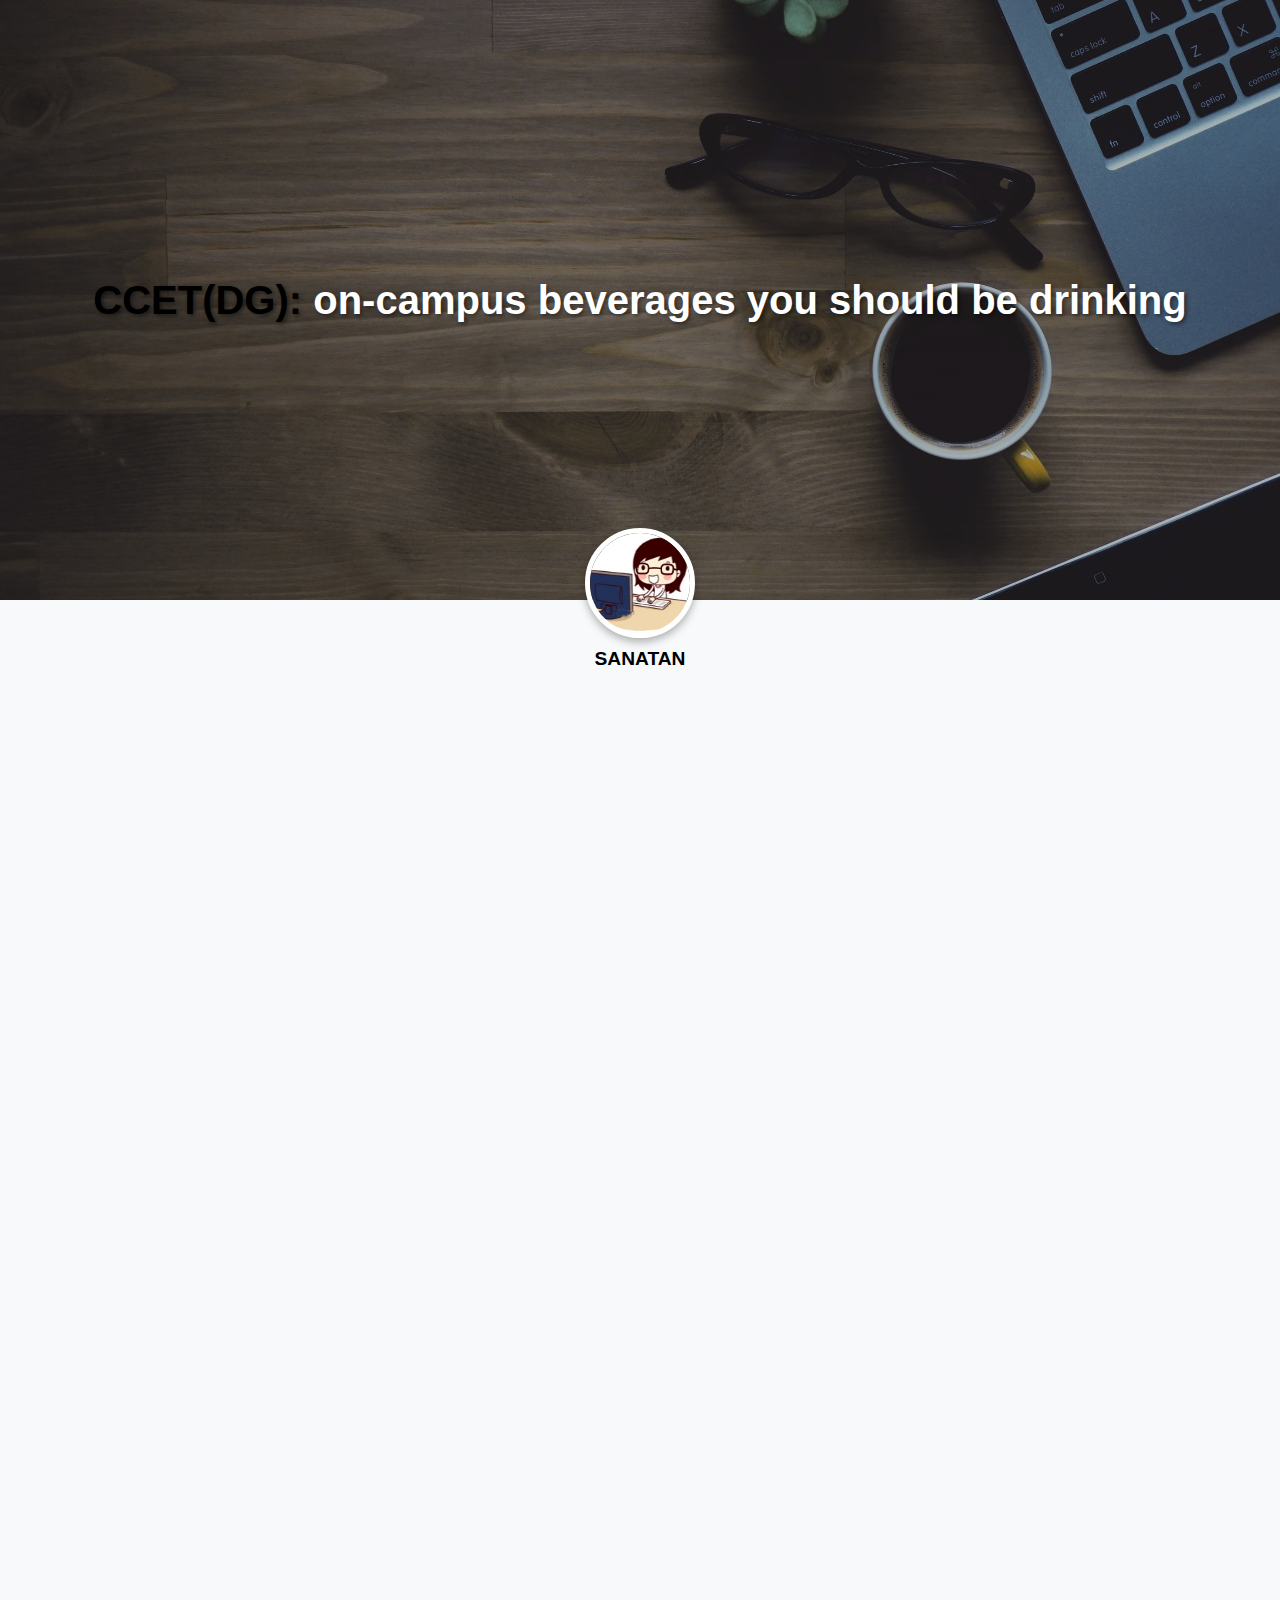
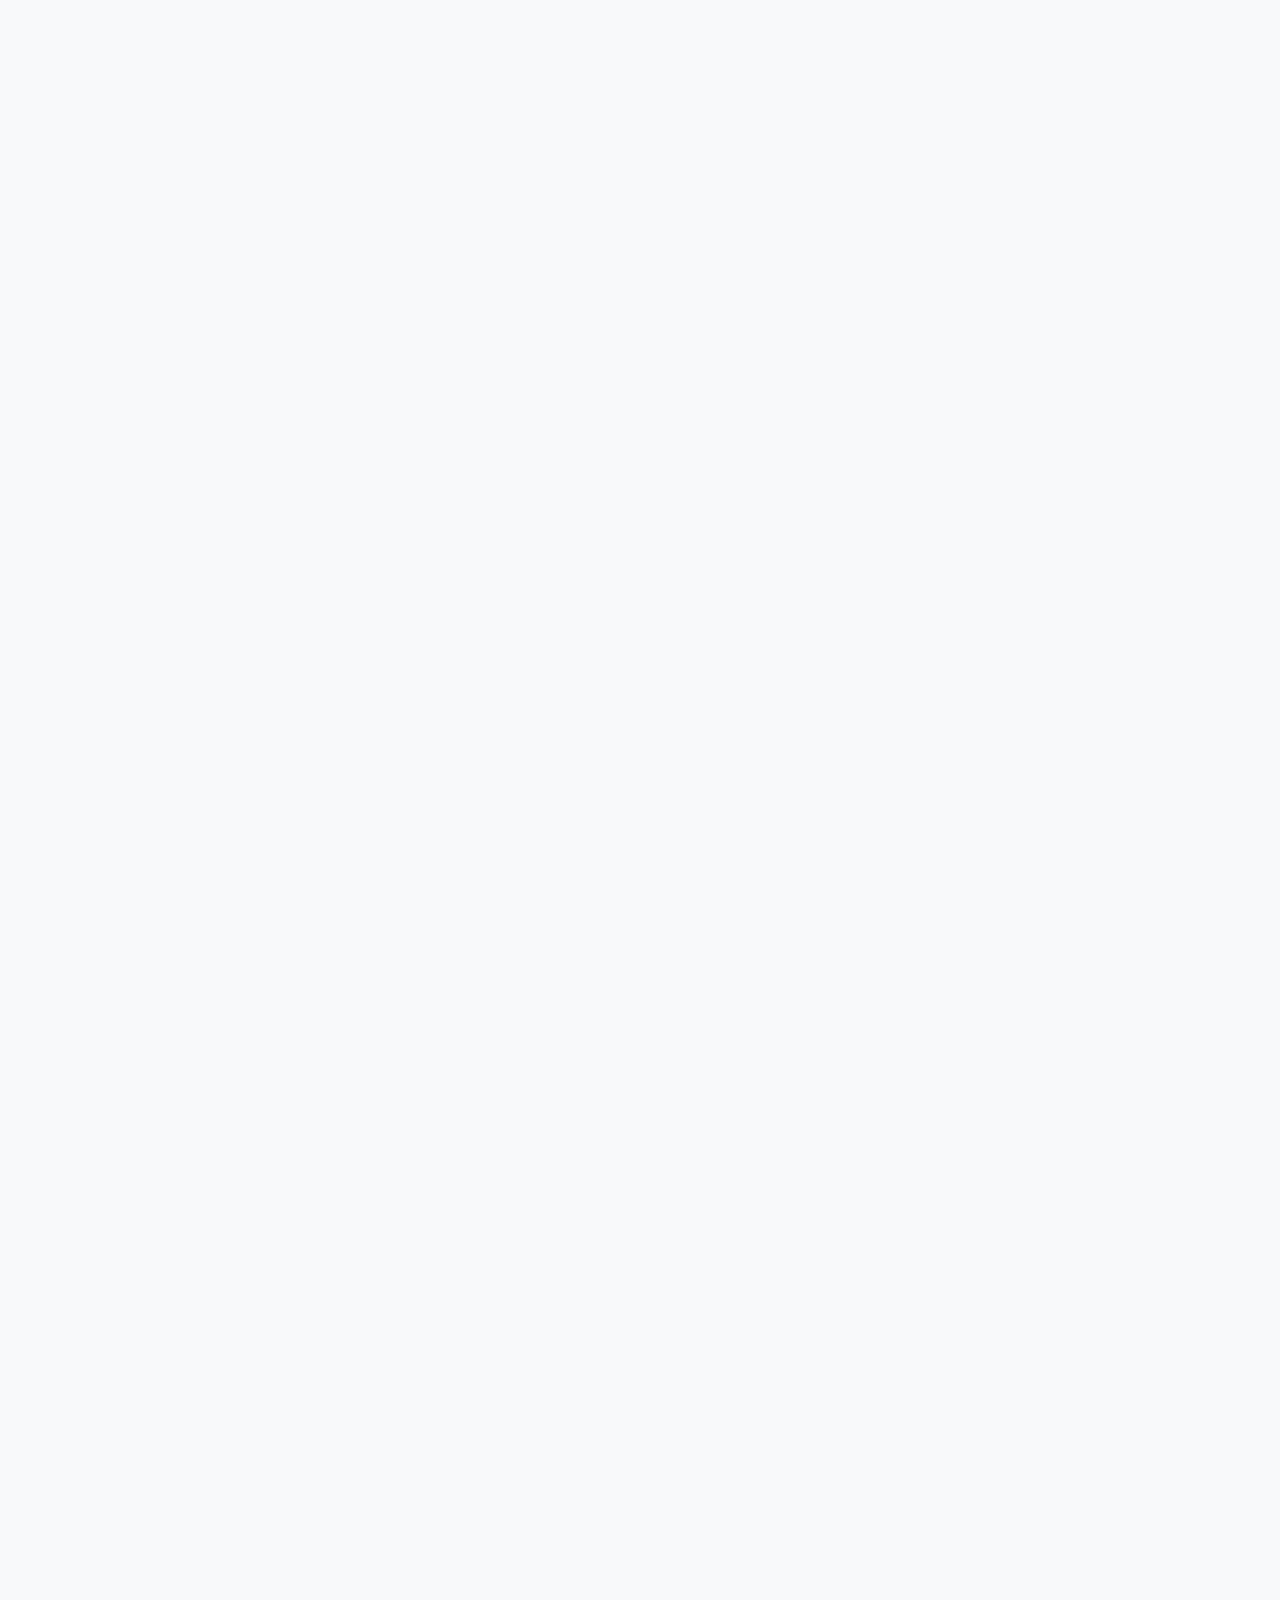
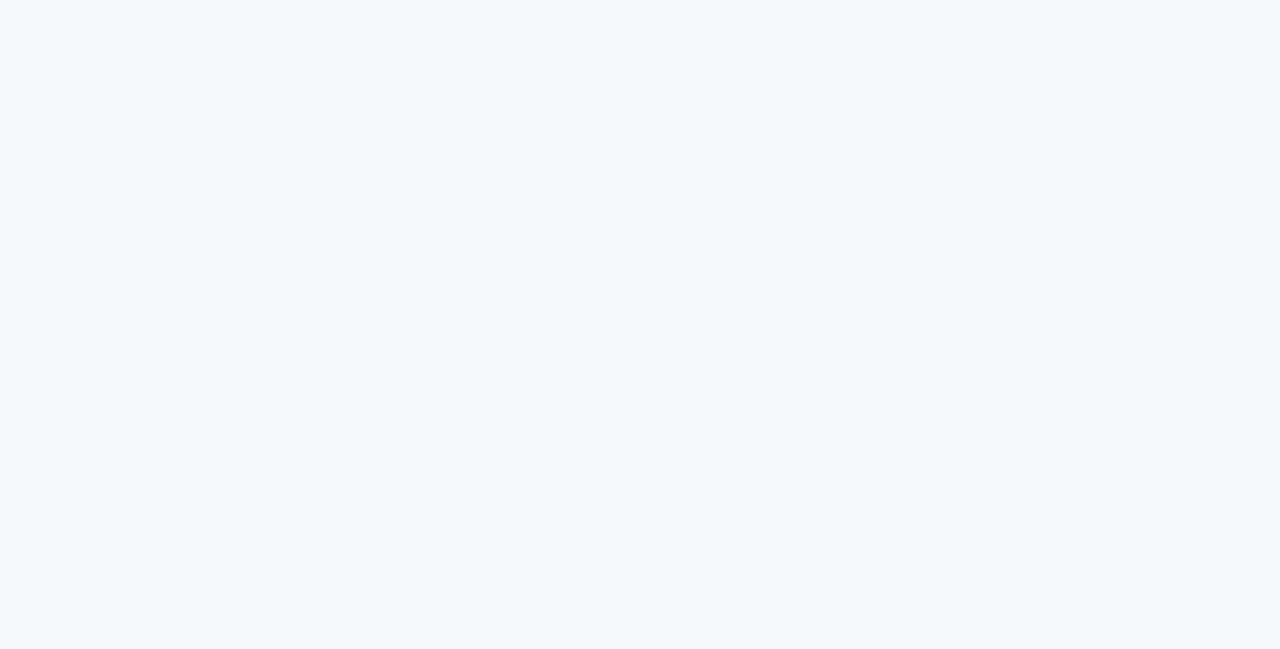
<file: CO23355 PRACTICAL 2/index.html>
<!DOCTYPE html>
<html lang="en">
  <head>
    <meta charset="UTF-8" />
    <meta name="viewport" content="width=device-width, initial-scale=1.0" />
    <title>Web Tech - Assignment 2-CO23355</title>
    <style>
      body {
        font-family: Arial, sans-serif;
        margin: 0;
        padding: 0;
        background-color: #f8f9fa;
        color: #333;
      }

      header {
        background-image: url("home.jpeg"); /* Replace with your image URL */
        background-size: cover;
        background-position: center;
        color: white;
        padding: 50px 20px;
        text-align: center;
        height: 500px;
        position: relative;
        display: flex;
        flex-direction: column;
        justify-content: center;
        align-items: center;
        box-shadow: inset 0 0 0 2000px rgba(0, 0, 0, 0.3);
      }

      .heading {
        margin: 0;
        font-size: 2.5em;
        text-shadow: 2px 2px 4px rgba(0, 0, 0, 0.5);
      }

      .profile-container {
        display: flex;
        flex-direction: column;
        align-items: center;
        position: absolute;
        bottom: -70px;
      }

      .profile-icon {
        width: 100px;
        height: 100px;
        border-radius: 50%;
        overflow: hidden;
        border: 5px solid white;
        transition: transform 0.3s ease-in-out;
        box-shadow: 0 4px 8px rgba(0, 0, 0, 0.3);
      }

      .profile-icon:hover {
        transform: scale(1.1);
      }

      .profile-icon img {
        width: 100%;
        height: 100%;
        object-fit: cover;
      }

      .profile-name {
        color: black;
        font-size: 1.2em;
        font-weight: 600;
        margin-top: 10px; /* Space between icon and name */
        text-align: center;
      }

      main {
        padding: 20px;
        margin-top: 80px;
      }

      .container {
        max-width: 1000px;
        margin: 0 auto;
        padding: 20px;
        background-color: white;
        border-radius: 10px;
        box-shadow: 0 4px 8px rgba(0, 0, 0, 0.1);
        opacity: 0;
        animation: fadeIn 1.5s forwards;
      }

      .item {
        margin-bottom: 40px;
        text-align: center;
      }

      .item h1 {
        font-size: 1.8em;
        margin-bottom: 10px;
        color: #007bff;
        transition: color 0.3s ease-in-out;
      }

      .item h1:hover {
        color: #0056b3;
      }

      .item img {
        width: 100%;
        max-width: 600px;
        height: auto;
        border-radius: 10px;
        transition: transform 0.3s ease-in-out;
        opacity: 0;
        animation: fadeIn 2s forwards;
      }

      .item img:hover {
        transform: scale(1.05);
      }

      .item p {
        margin: 10px 0;
        font-size: 16px;
        line-height: 1.6;
        color: #555;
        text-align: center;
      }

      @keyframes fadeIn {
        from {
          opacity: 0;
        }
        to {
          opacity: 1;
        }
      }
    </style>
  </head>
  <body>
    <header>
      <h1 class="heading">
        <span style="color: black;">CCET(DG):</span> on-campus beverages you should be drinking
      </h1>
      <div class="profile-container">
        <div class="profile-icon">
          <img src="profile.jpeg" alt="Profile Icon" />
        </div>
        <div class="profile-name">SANATAN</div>
      </div>
    </header>

    <main>
      <div class="container">
        <div class="item">
          <h1>Italian Soda at Bytes</h1>
          <p>
            Lorem ipsum dolor sit amet consectetur adipisicing elit. <br />Eos
            vitae inventore sed optio itaque quos, eum beatae illum voluptatem
            doloremque dicta <br />voluptas accusamus iure perferendis in odit,
            magni natus labore! Repellat at dolor, eligendi hic, <br /> 
          </p>
          <img src="drink-1.jpeg" alt="Italian Soda at Bytes" />
        </div>

        <div class="item">
          <h1>Bubble Tea at Pop Tea Bar</h1>
          <p>
            Lorem ipsum dolor sit amet consectetur adipisicing elit. <br />Eos
            vitae inventore sed optio itaque quos, eum beatae illum voluptatem
            doloremque dicta <br />
          </p>
          <img src="drink-2.jpeg" alt="Bubble Tea at Pop Tea Bar" />
        </div>

        <div class="item">
          <h1>Latte at CoHo</h1>
          <p>
            Lorem ipsum dolor sit amet consectetur adipisicing elit. <br />Eos
            vitae inventore sed optio itaque quos, eum beatae illum voluptatem
            doloremque dicta <br />voluptas accusamus iure perferendis in odit,
            magni natus labore! Repellat at dolor, eligendi hic, <br />
          </p>
          <img src="drink-3.jpeg" alt="Latte at CoHo" />
        </div>

        <div class="item">
          <h1>Agua Fresca at Nexus Cafe</h1>
          <p>
            Lorem ipsum dolor sit amet consectetur adipisicing elit. <br />Eos
            vitae inventore sed optio itaque quos, eum beatae illum voluptatem
            doloremque dicta <br />voluptas accusamus iure perferendis in odit,
            magni natus labore! Repellat at dolor, eligendi hic, <br />
          </p>
          <img src="place-4.jpeg" alt="Agua Fresca at Nexus Cafe" />
        </div>
      </div>
    </main>
  </body>
</html>
</file>
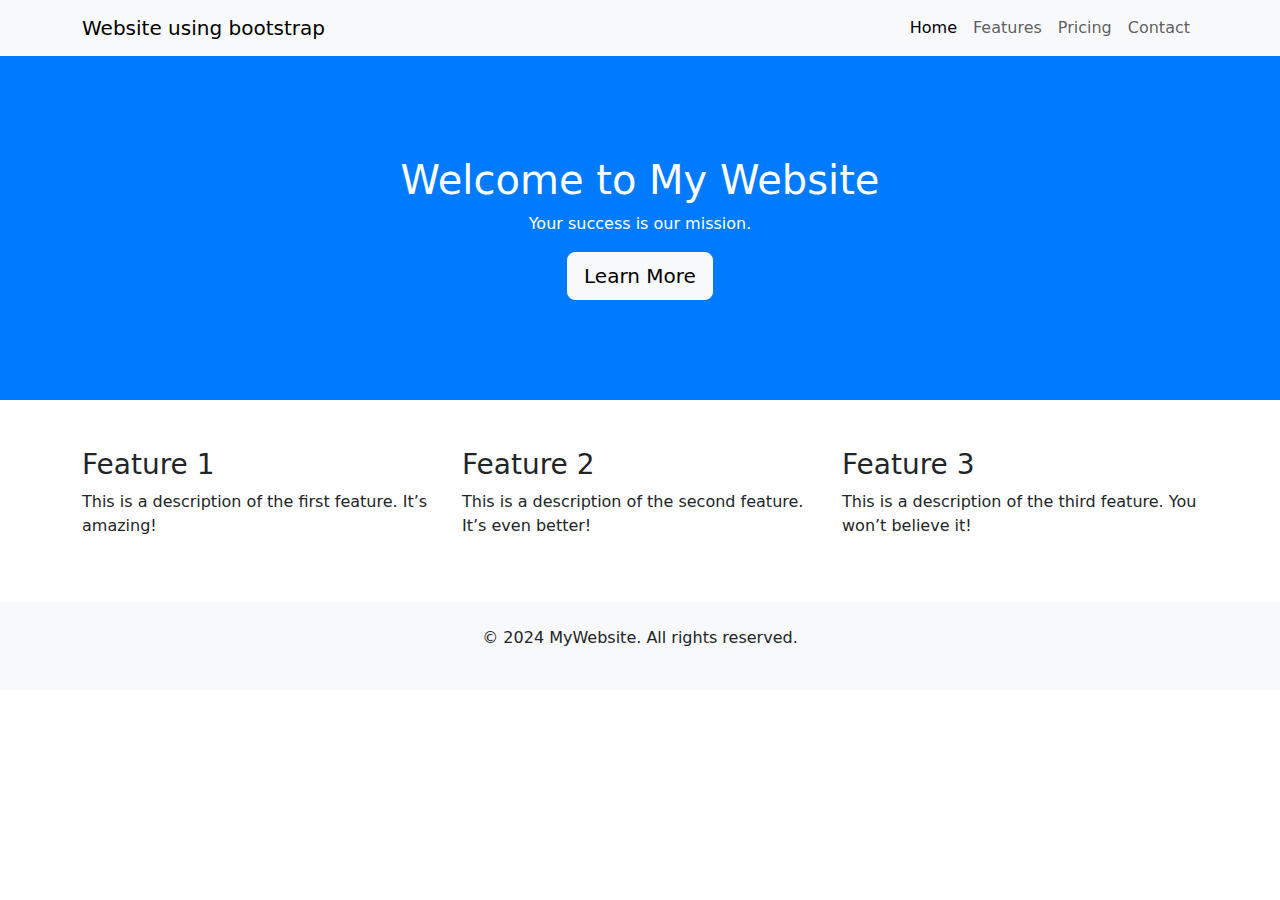
<file: PRACTICAL4a/index.html>
<!DOCTYPE html>
<html lang="en">
<head>
  <meta charset="UTF-8">
  <meta name="viewport" content="width=device-width, initial-scale=1.0">
  <title>Simple Bootstrap Webpage</title>
  <!-- Bootstrap CSS -->
  <link href="https://cdn.jsdelivr.net/npm/bootstrap@5.3.0-alpha1/dist/css/bootstrap.min.css" rel="stylesheet">
  <style>
    .hero-section {
      background-color: #007bff;
      color: white;
      padding: 100px 0;
      text-align: center;
    }
  </style>
</head>
<body>

  <!-- Navigation Bar -->
  <nav class="navbar navbar-expand-lg navbar-light bg-light">
    <div class="container">
      <a class="navbar-brand" href="#">Website using bootstrap</a>
      <button class="navbar-toggler" type="button" data-bs-toggle="collapse" data-bs-target="#navbarNav" aria-controls="navbarNav" aria-expanded="false" aria-label="Toggle navigation">
        <span class="navbar-toggler-icon"></span>
      </button>
      <div class="collapse navbar-collapse" id="navbarNav">
        <ul class="navbar-nav ms-auto">
          <li class="nav-item">
            <a class="nav-link active" aria-current="page" href="#">Home</a>
          </li>
          <li class="nav-item">
            <a class="nav-link" href="#">Features</a>
          </li>
          <li class="nav-item">
            <a class="nav-link" href="#">Pricing</a>
          </li>
          <li class="nav-item">
            <a class="nav-link" href="#">Contact</a>
          </li>
        </ul>
      </div>
    </div>
  </nav>

  <!-- Hero Section -->
  <section class="hero-section">
    <div class="container">
      <h1>Welcome to My Website</h1>
      <p>Your success is our mission.</p>
      <a href="#features" class="btn btn-light btn-lg">Learn More</a>
    </div>
  </section>

  <!-- Features Section -->
  <section class="container py-5" id="features">
    <div class="row">
      <div class="col-md-4">
        <h3>Feature 1</h3>
        <p>This is a description of the first feature. It’s amazing!</p>
      </div>
      <div class="col-md-4">
        <h3>Feature 2</h3>
        <p>This is a description of the second feature. It’s even better!</p>
      </div>
      <div class="col-md-4">
        <h3>Feature 3</h3>
        <p>This is a description of the third feature. You won’t believe it!</p>
      </div>
    </div>
  </section>

  <!-- Footer -->
  <footer class="bg-light text-center py-4">
    <p>&copy; 2024 MyWebsite. All rights reserved.</p>
  </footer>

</body>
</html>
</file>
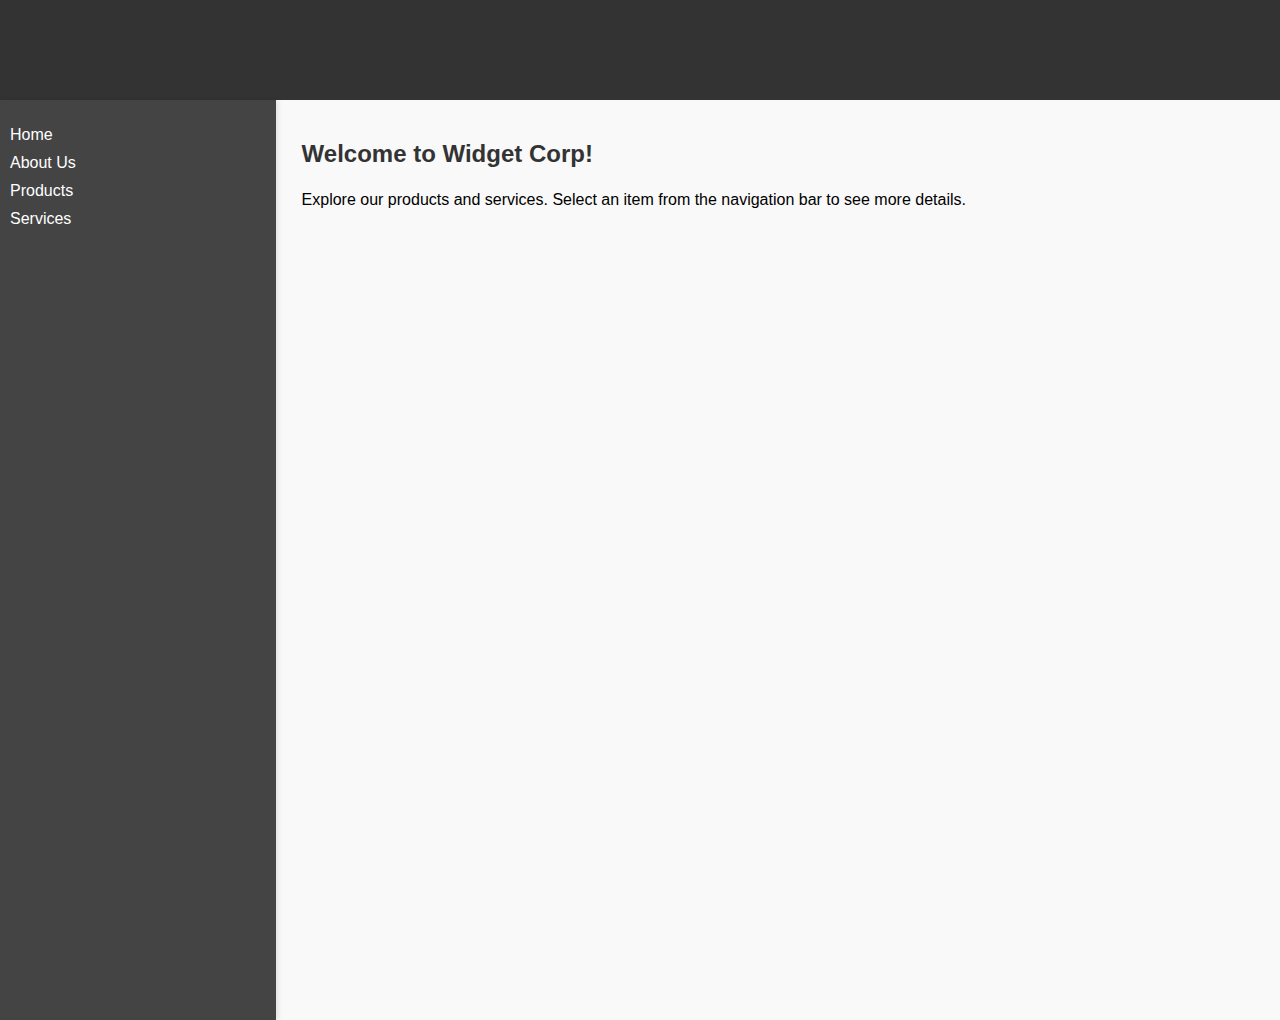
<file: PRACTICAL8/index.html>
<!DOCTYPE html>
<html lang="en">
<head>
    <meta charset="UTF-8">
    <meta name="viewport" content="width=device-width, initial-scale=1.0">
    <title>Widget Corp</title>
    <style>
        body {
            font-family: Arial, sans-serif;
            margin: 0;
            padding: 0;
            background-color: #f9f9f9;
        }
        header {
            background-color: #333;
            color: white;
            padding: 10px 20px;
            text-align: center;
        }
        nav {
            background-color: #444;
            color: white;
            padding: 10px;
            min-height: 100vh;
            float: left;
            width: 20%;
            box-shadow: 2px 0 5px rgba(0, 0, 0, 0.1);
        }
        nav ul {
            list-style: none;
            padding: 0;
        }
        nav ul li {
            margin: 10px 0;
        }
        nav ul li a {
            color: white;
            text-decoration: none;
            font-size: 16px;
        }
        nav ul li a:hover {
            color: #00bcd4;
        }
        section {
            margin-left: 22%;
            padding: 20px;
        }
        h1, h2 {
            color: #333;
        }
        p {
            font-size: 16px;
            line-height: 1.5;
        }
    </style>
</head>
<body>
    <header>
        <h1>Widget Corp</h1>
    </header>
    <nav>
        <ul>
            <li><a href="#">Home</a></li>
            <li><a href="#">About Us</a></li>
            <li><a href="#">Products</a></li>
            <li><a href="#">Services</a></li>
        </ul>
    </nav>
    <section>
        <h2>Welcome to Widget Corp!</h2>
        <p>
            Explore our products and services. Select an item from the navigation bar to see more details.
        </p>
    </section>
</body>
</html>
</file>
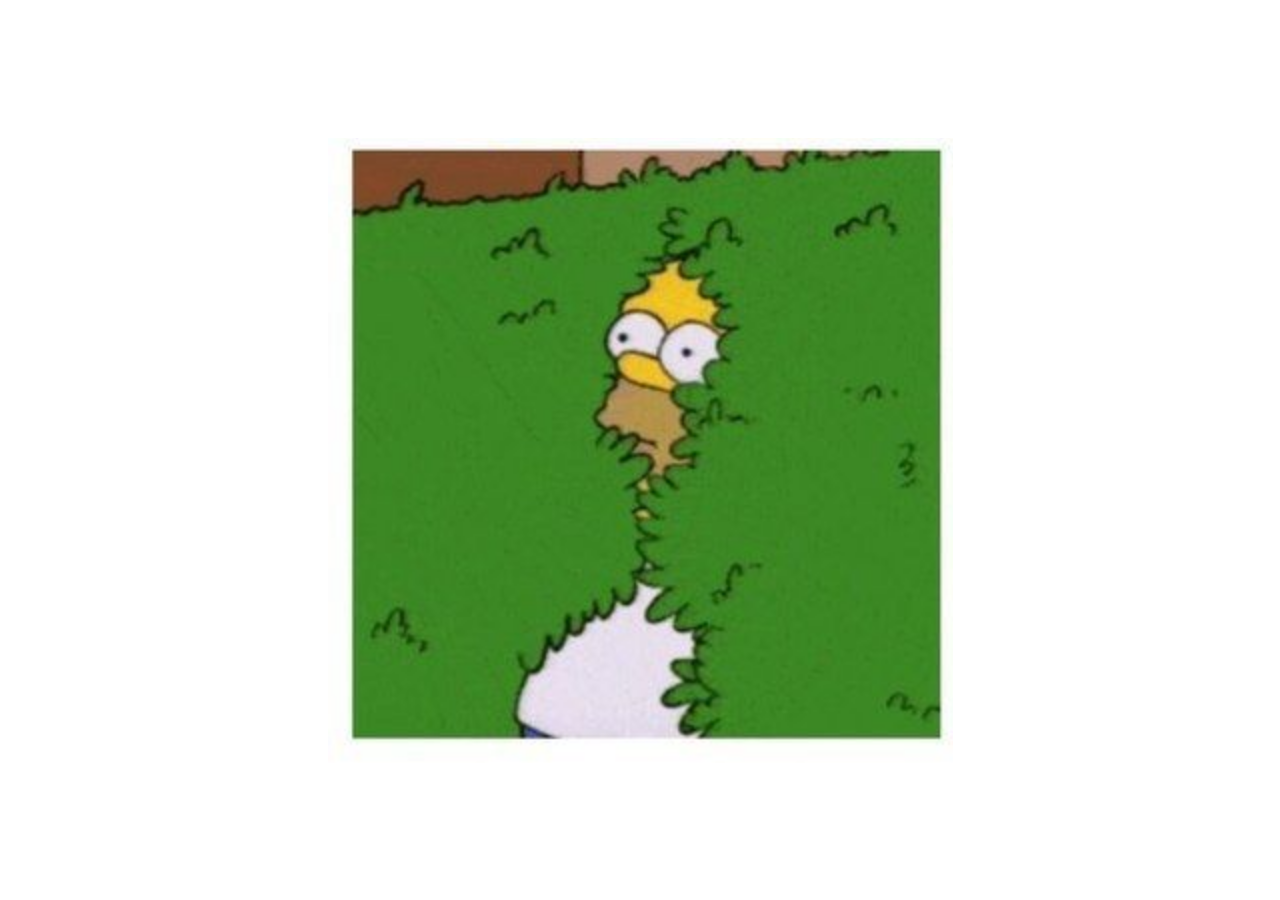
<file: PRACTICAL3/CO23355 PRACTICAL 3 PART 1/index.html>
<!DOCTYPE html>
<html lang="en">
<head>
    <meta charset="UTF-8">
    <meta name="viewport" content="width=device-width, initial-scale=1.0">
    <title>Responsive Homer Simpson Image</title>
    <link rel="stylesheet" href="responsive.css">
</head>
<body>
    <div class="homer"></div>
</body>
</html>
</file>
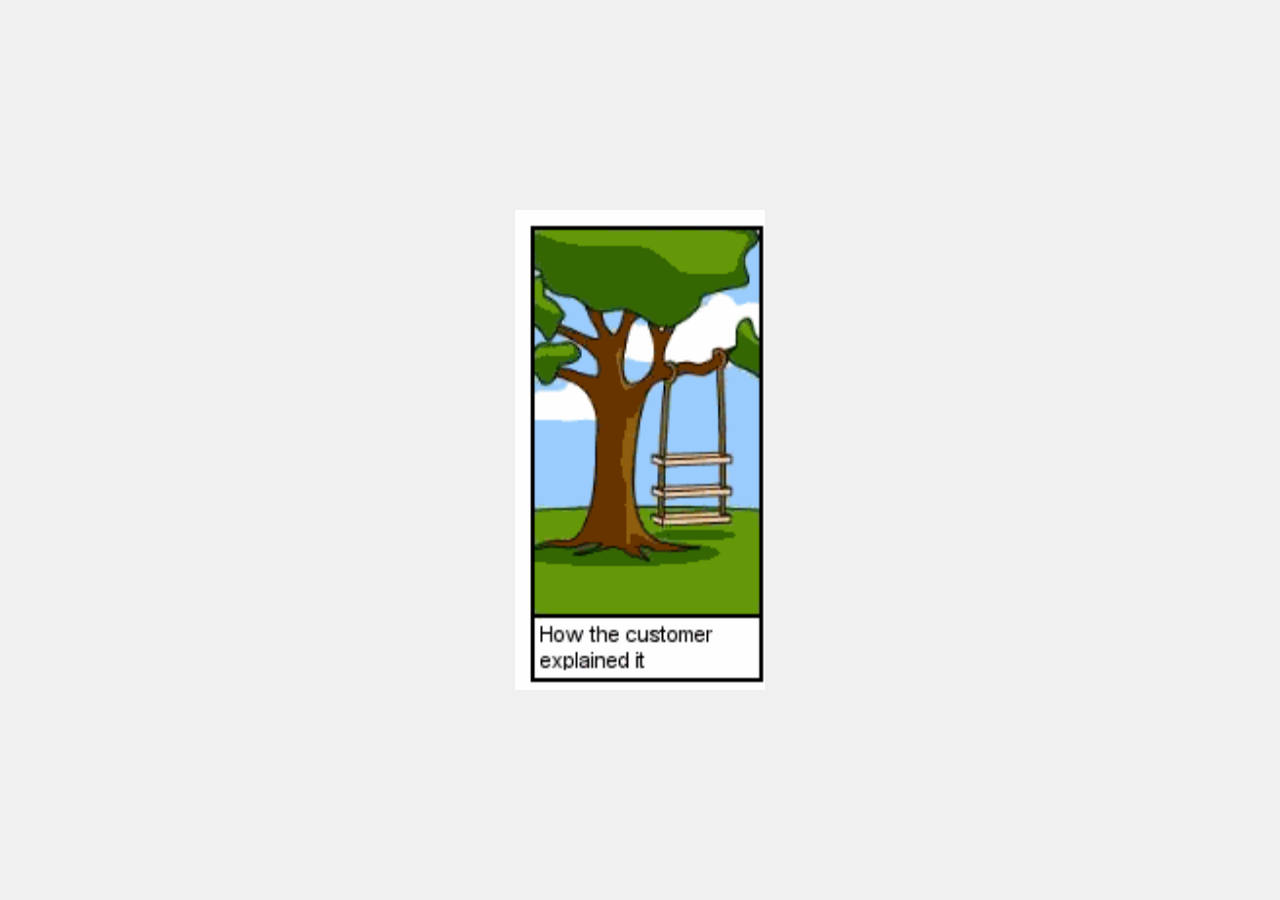
<file: PRACTICAL3/CO23355 PRACTICAL 3 PART 2/index.html>
<!DOCTYPE html>
<html lang="en">
<head>
    <meta charset="UTF-8">
    <meta name="viewport" content="width=device-width, initial-scale=1.0">
    <title>Responsive Software Image</title>
    <link rel="stylesheet" href="responsive.css">
</head>
<body>
    <div class="software"></div>
</body>
</html>
</file>
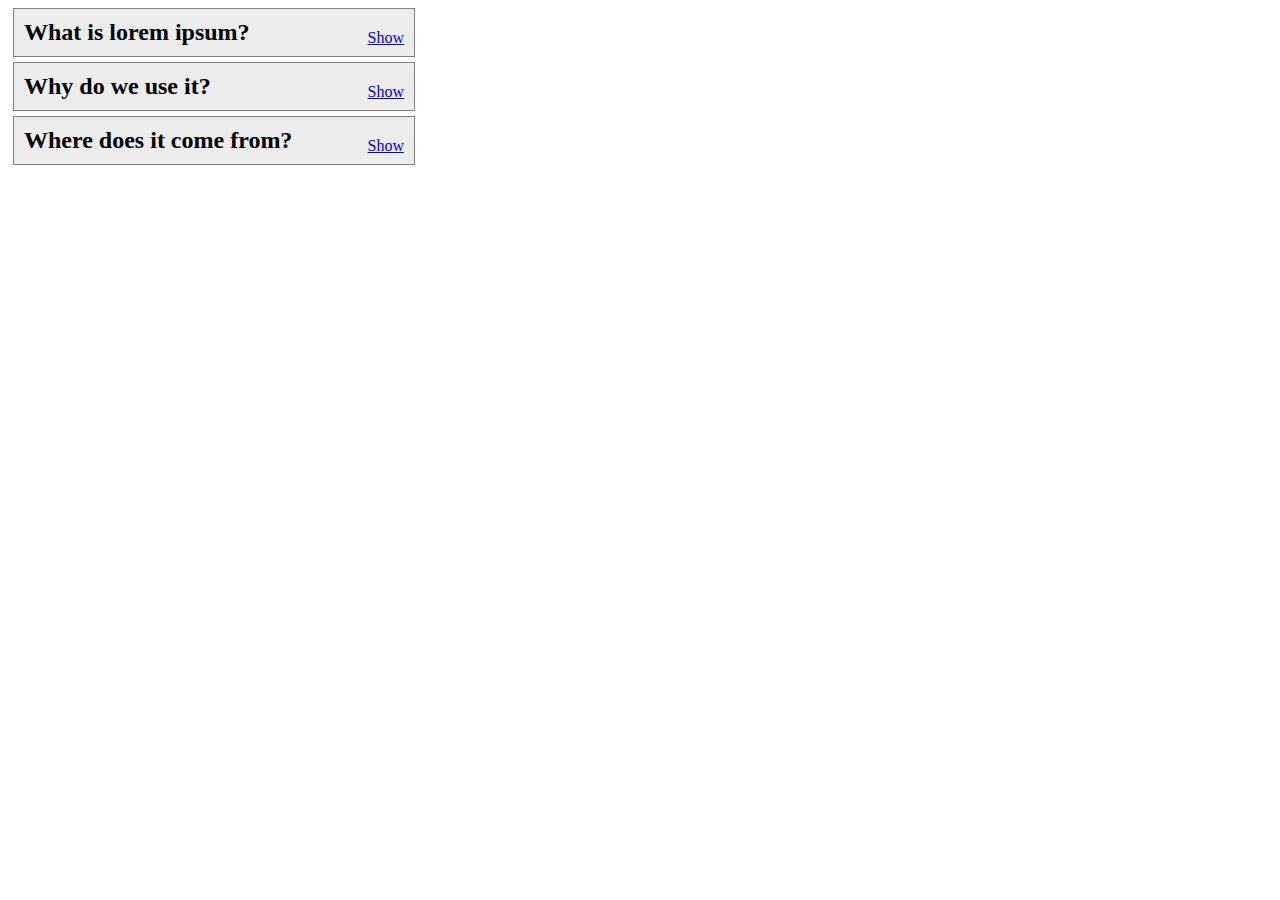
<file: PRACTICAL4b/6/index.html>
<!DOCTYPE html>
<html lang="en">
<head>
    <meta charset="UTF-8">
    <title>Exercise #6: Content show/hide</title>
    <style>
        * {
            font-family: Georgia, serif;
        }

        article {
            width: 400px;
            border: 1px solid grey;
            background-color: #ececec;
            position: relative;
            margin: 5px;
        }

        article h2 {
            margin: 0px;
            padding: 10px;
            font-size: 1.5em;
        }

        article .showlink {
            position: absolute;
            right: 10px;
            top: 20px;
        }

        article .text {
            background-color: white;
            padding: 10px;
            font-family: Verdana, sans-serif;
            font-size: 0.9em;
            color: #a9a9a9;
            display: none; 
        }
    </style>
    <script>
        window.onload = function () {
            // Select all articles
            const articles = document.querySelectorAll('article');

            // Loop through each article to add event listeners
            articles.forEach(article => {
                const showLink = article.querySelector('.showlink');
                const hideLink = article.querySelector('.text a'); // The "Hide" link inside the text
                const textDiv = article.querySelector('.text');

                // Add click event listener for the "Show" link
                showLink.addEventListener('click', function (e) {
                    e.preventDefault();  // Prevent default anchor behavior
                    textDiv.style.display = 'block';  // Show the article body
                    showLink.style.display = 'none';  // Hide the "Show" link
                });

                // Add click event listener for the "Hide" link
                hideLink.addEventListener('click', function (e) {
                    e.preventDefault();  // Prevent default anchor behavior
                    textDiv.style.display = 'none';  // Hide the article body
                    showLink.style.display = 'block';  // Show the "Show" link
                });
            });
        };
    </script>
</head>
<body>

<article>
    <h2>What is lorem ipsum?</h2>
    <div id="p1_show" class="showlink"><a href="#">Show</a></div>
    <div id="p1_text" class="text">
        <p>Lorem Ipsum is simply dummy text of the printing and typesetting industry. Lorem Ipsum has been the
            industry's standard dummy text ever since the 1500s, when an unknown printer took a galley of type and
            scrambled it to make a type specimen book. It has survived not only five centuries, but also the leap into
            electronic typesetting, remaining essentially unchanged. It was popularised in the 1960s with the release of
            Letraset sheets containing Lorem Ipsum passages, and more recently with desktop publishing software like
            Aldus PageMaker including versions of Lorem Ipsum.</p>
        <p><a href="#">Hide</a></p>
    </div>
</article>

<article>
    <h2>Why do we use it?</h2>
    <div id="p2_show" class="showlink"><a href="#">Show</a></div>
    <div id="p2_text" class="text">
        <p>It is a long established fact that a reader will be distracted by the readable content of a page when looking
            at its layout. The point of using Lorem Ipsum is that it has a more-or-less normal distribution of letters,
            as opposed to using 'Content here, content here', making it look like readable English. Many desktop
            publishing packages and web page editors now use Lorem Ipsum as their default model text, and a search for
            'lorem ipsum' will uncover many web sites still in their infancy. Various versions have evolved over the
            years, sometimes by accident, sometimes on purpose (injected humour and the like).</p>
        <p><a href="#">Hide</a></p>
    </div>
</article>

<article>
    <h2>Where does it come from?</h2>
    <div id="p3_show" class="showlink"><a href="#">Show</a></div>
    <div id="p3_text" class="text">
        <p>Contrary to popular belief, Lorem Ipsum is not simply random text. It has roots in a piece of classical Latin
            literature from 45 BC, making it over 2000 years old. Richard McClintock, a Latin professor at
            Hampden-Sydney College in Virginia, looked up one of the more obscure Latin words, consectetur, from a Lorem
            Ipsum passage, and going through the cites of the word in classical literature, discovered the undoubtable
            source. Lorem Ipsum comes from sections 1.10.32 and 1.10.33 of "de Finibus Bonorum et Malorum" (The Extremes
            of Good and Evil) by Cicero, written in 45 BC. This book is a treatise on the theory of ethics, very popular
            during the Renaissance. The first line of Lorem Ipsum, "Lorem ipsum dolor sit amet..", comes from a line in
            section 1.10.32.</p>
        <p><a href="#">Hide</a></p>
    </div>
</article>

</body>
</html>
</file>
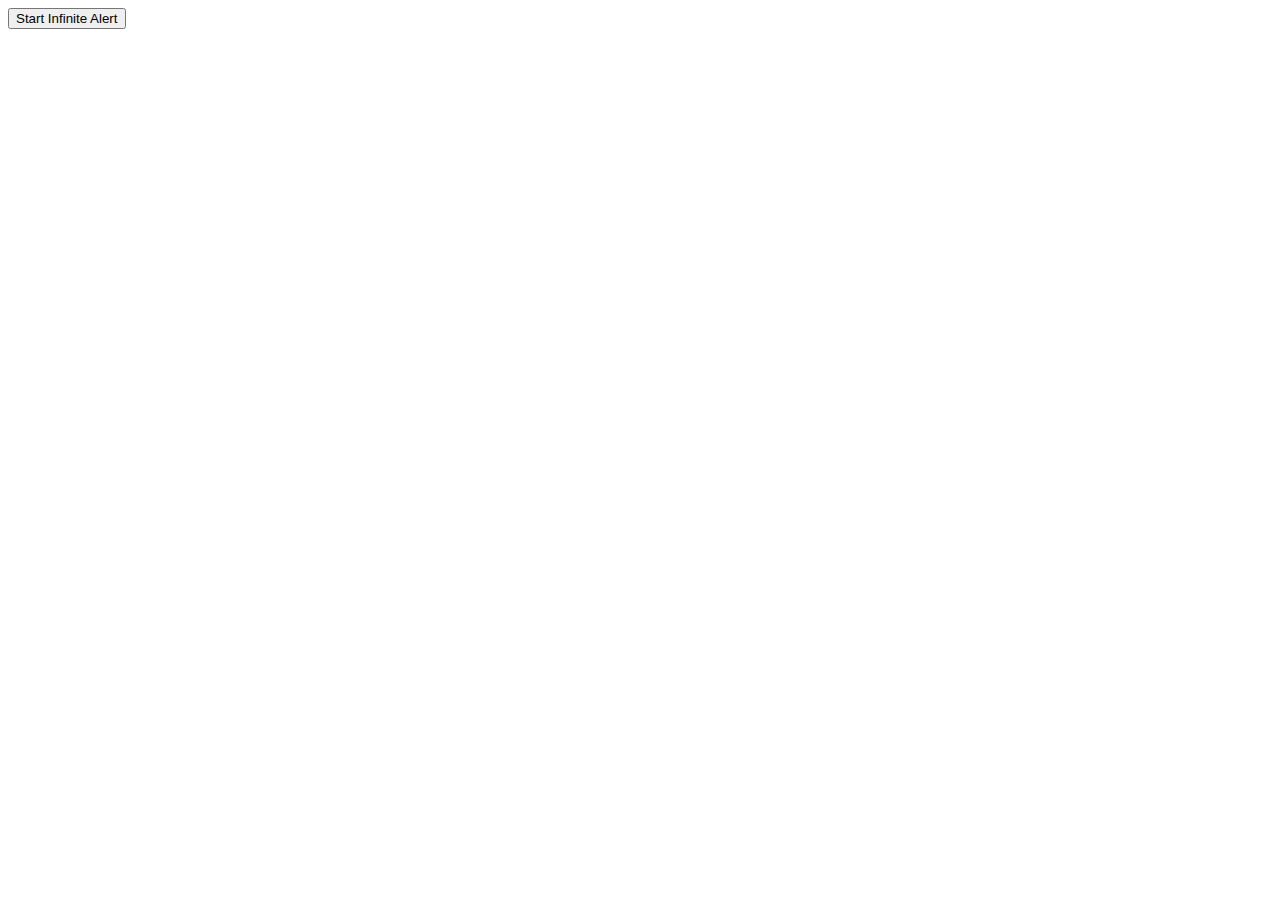
<file: PRACTICAL4b/10/a/index.html>
<!DOCTYPE html>
<html lang="en">
<head>
    <meta charset="UTF-8">
    <meta name="viewport" content="width=device-width, initial-scale=1.0">
    <title>Infinite Alert</title>
    <script>
        function infiniteAlert() {
            alert("You've triggered an infinite alert loop! You may need to force quit your browser.");
            infiniteAlert(); // Recursive call
        }
    </script>
</head>
<body>
    <button onclick="infiniteAlert()">Start Infinite Alert</button>
</body>
</html>
</file>
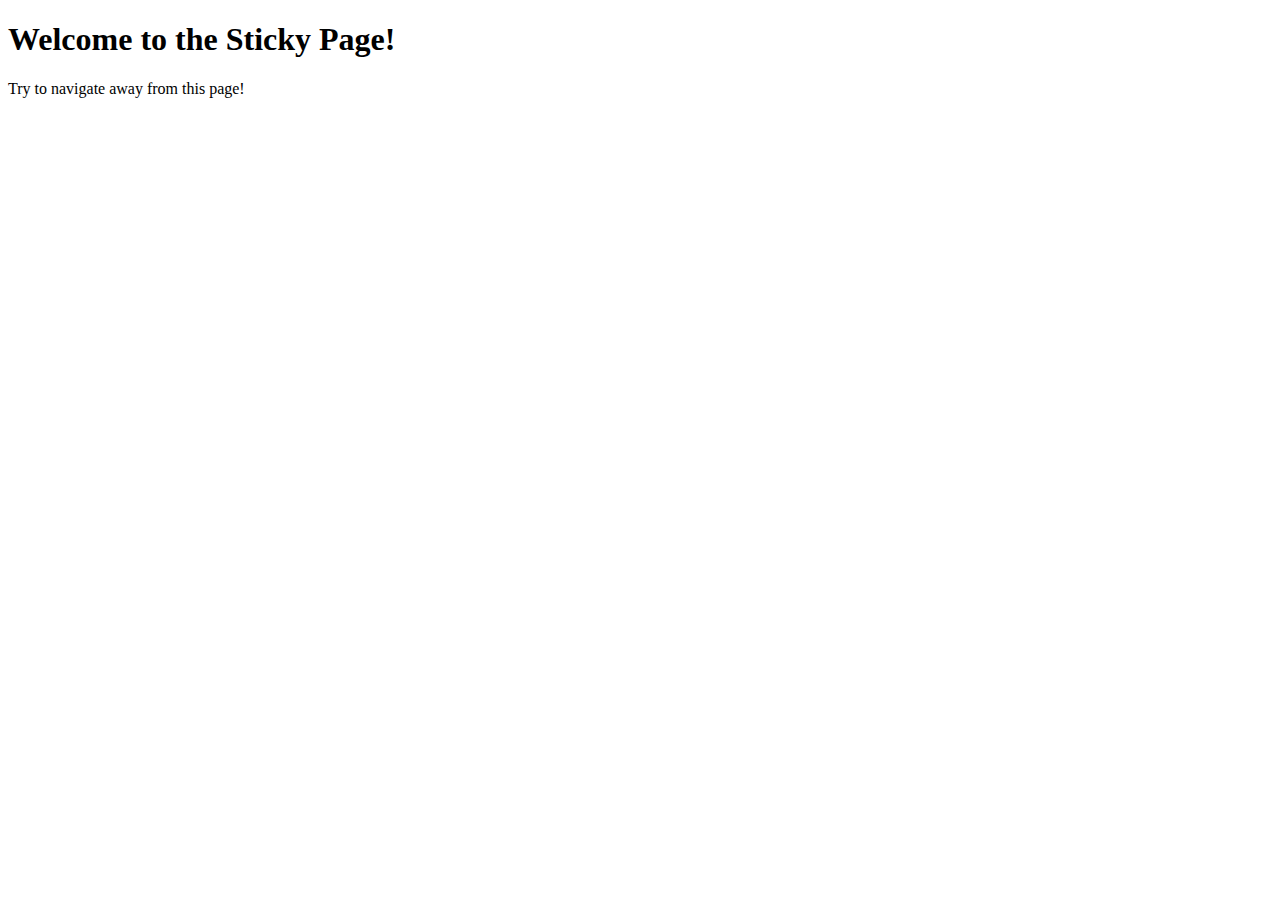
<file: PRACTICAL4b/10/c/index.html>
<!DOCTYPE html>
<html lang="en">
<head>
    <meta charset="UTF-8">
    <meta name="viewport" content="width=device-width, initial-scale=1.0">
    <title>Sticky Page</title>
    <script>
        function preventNavigation(event) {
            // Prevent navigation by setting the location back
            window.location.href = window.location.href;
        }

        window.onbeforeunload = function(event) {
            preventNavigation(event);
            return "Are you sure you want to leave this page?";
        };

        // Set a timeout to prevent loop
        setTimeout(() => {
            window.onbeforeunload = function() {
                window.location.href = window.location.href; // Redirect back
            };
        }, 100);
    </script>
</head>
<body>
    <h1>Welcome to the Sticky Page!</h1>
    <p>Try to navigate away from this page!</p>
</body>
</html>
</file>
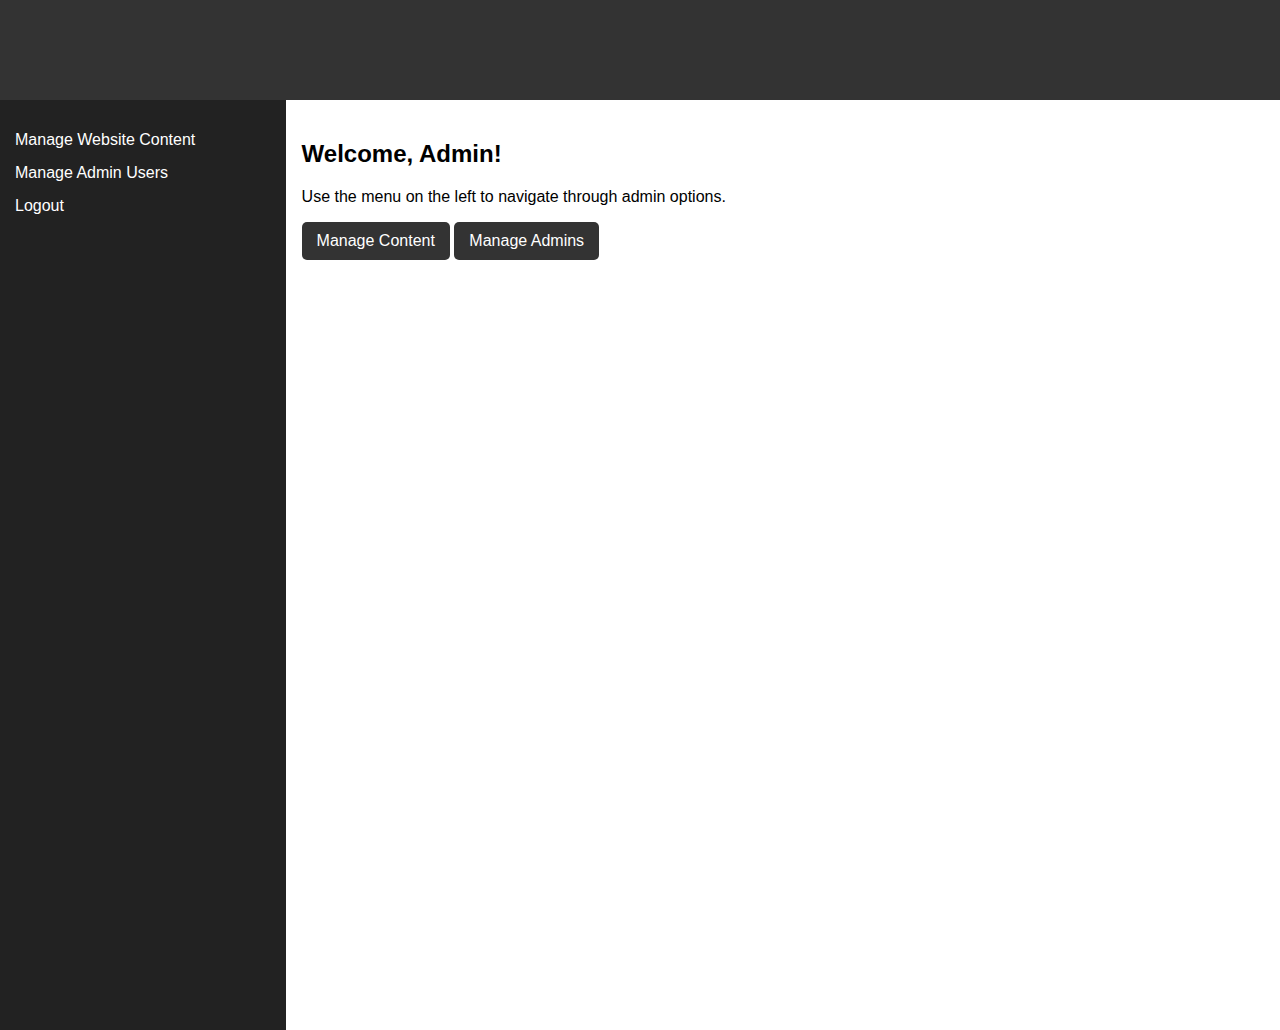
<file: PRACTICAL8/admin.html>
<!DOCTYPE html>
<html lang="en">
<head>
    <meta charset="UTF-8">
    <meta name="viewport" content="width=device-width, initial-scale=1.0">
    <title>Admin Dashboard</title>
    <style>
        body {
            font-family: Arial, sans-serif;
            margin: 0;
            padding: 0;
        }
        header {
            background-color: #333;
            color: white;
            padding: 10px 20px;
            text-align: center;
        }
        nav {
            background-color: #222;
            color: white;
            padding: 15px;
            width: 20%;
            float: left;
            min-height: 100vh;
        }
        nav ul {
            list-style: none;
            padding: 0;
        }
        nav ul li {
            margin: 15px 0;
        }
        nav ul li a {
            color: white;
            text-decoration: none;
            font-size: 16px;
        }
        nav ul li a:hover {
            color: #00bcd4;
        }
        main {
            margin-left: 22%;
            padding: 20px;
        }
        h1 {
            color: #333;
        }
        a.button {
            display: inline-block;
            padding: 10px 15px;
            background: #333;
            color: white;
            text-decoration: none;
            border-radius: 5px;
            font-size: 16px;
        }
        a.button:hover {
            background: #555;
        }
    </style>
</head>
<body>
    <header>
        <h1>Admin Dashboard</h1>
    </header>
    <nav>
        <ul>
            <li><a href="#">Manage Website Content</a></li>
            <li><a href="#">Manage Admin Users</a></li>
            <li><a href="#">Logout</a></li>
        </ul>
    </nav>
    <main>
        <h2>Welcome, Admin!</h2>
        <p>Use the menu on the left to navigate through admin options.</p>
        <a href="#" class="button">Manage Content</a>
        <a href="#" class="button">Manage Admins</a>
    </main>
</body>
</html>
</file>
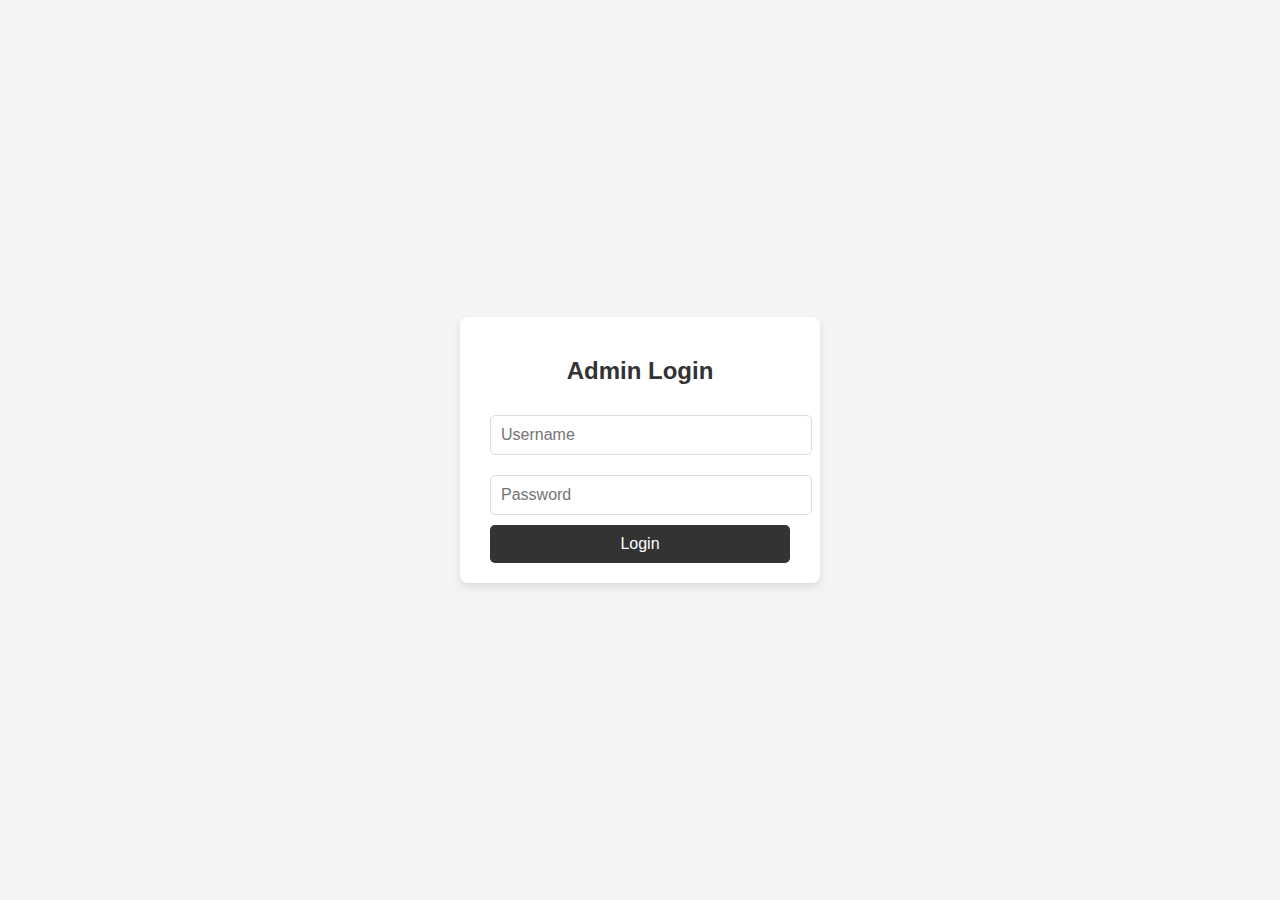
<file: PRACTICAL8/login.html>
<!DOCTYPE html>
<html lang="en">
<head>
    <meta charset="UTF-8">
    <meta name="viewport" content="width=device-width, initial-scale=1.0">
    <title>Admin Login</title>
    <style>
        body {
            font-family: Arial, sans-serif;
            background-color: #f4f4f4;
            display: flex;
            justify-content: center;
            align-items: center;
            height: 100vh;
            margin: 0;
        }
        .login-container {
            background: white;
            padding: 20px 30px;
            border-radius: 8px;
            box-shadow: 0 4px 8px rgba(0, 0, 0, 0.1);
            width: 300px;
        }
        h2 {
            text-align: center;
            color: #333;
        }
        input[type="text"],
        input[type="password"] {
            width: 100%;
            padding: 10px;
            margin: 10px 0;
            border: 1px solid #ddd;
            border-radius: 5px;
            font-size: 16px;
        }
        button {
            width: 100%;
            padding: 10px;
            background-color: #333;
            color: white;
            border: none;
            border-radius: 5px;
            font-size: 16px;
            cursor: pointer;
        }
        button:hover {
            background-color: #555;
        }
    </style>
</head>
<body>
    <div class="login-container">
        <h2>Admin Login</h2>
        <form action="admin.php" method="post">
            <input type="text" name="username" placeholder="Username" required>
            <input type="password" name="password" placeholder="Password" required>
            <button type="submit">Login</button>
        </form>
    </div>
</body>
</html>
</file>
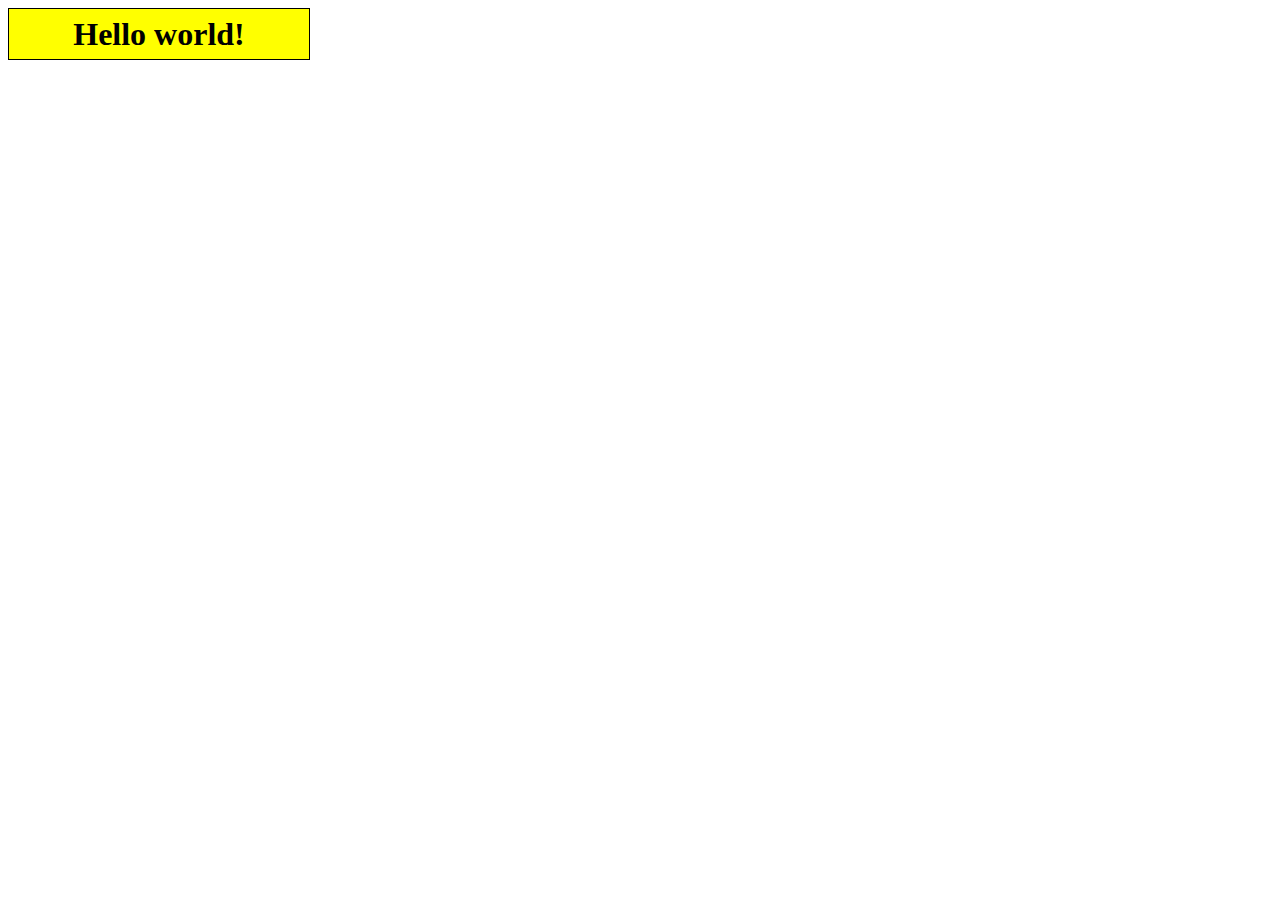
<file: PRACTICAL4b/1/index(1).html>
<!DOCTYPE html>
<html lang="en">
<head>
    <meta charset="UTF-8">
    <title>Exercise #1: Changing text</title>
    <style>
        #mydiv {
            width: 300px;
            height: 50px;
            line-height: 50px;  /* for vertical alignment of text */
            text-align: center;
            border: 1px solid black;
            background-color: yellow;
            font-size: 2em;
            font-weight: bold;
        }

        #mydiv::after {
            content: "Hello world!";
        }

        #mydiv:hover::after {
            content: "Can I help you?";
        }

    </style>
</head>
<body>
<div id="mydiv"></div>
</body>
</html>
</file>
<file: PRACTICAL3/CO23355 PRACTICAL 3 PART 1/responsive.css>
body {
  margin: 0;
  display: flex;
  justify-content: center;
  align-items: center;
  height: 100vh;
}
.homer {
  width: 625px;
  height: 625px;
  background-image: url('homer.jpg');
  background-size: 1250px 1250px;
}
@media (min-width: 1601px) {
  .homer {
      background-position: top left;
  }
}
@media (min-width: 1401px) and (max-width: 1600px) {
  .homer {
      background-position: top right;
  }
}
@media (min-width: 1201px) and (max-width: 1400px) {
  .homer {
      background-position: bottom left;
  }
}
@media (min-width: 1001px) and (max-width: 1200px) {
  .homer {
      background-position: bottom right;
  }
}
@media (min-width: 801px) and (max-width: 1000px) {
  .homer {
      background-position: bottom left;
  }
}
@media (min-width: 601px) and (max-width: 800px) {
  .homer {
      background-position: top right;
  }
}
@media (max-width: 600px) {
  .homer {
      background-position: top left;
  }
}
</file>
<file: PRACTICAL3/CO23355 PRACTICAL 3 PART 2/responsive.css>
body {
  margin: 0;
  display: flex;
  justify-content: center;
  align-items: center;
  height: 100vh;
  background-color: #f0f0f0;
}

.software {
  width: 250px;
  height: 480px;
  background-image: url('software.png');
  background-size: 1250px 960px;
}

@media (min-width: 1201px) {
  .software {
      background-position: 0 0; /* Top-left */
  }
}

@media (min-width: 1101px) and (max-width: 1200px) {
  .software {
      background-position: -250px 0; /* Top second */
  }
}

@media (min-width: 1001px) and (max-width: 1100px) {
  .software {
      background-position: -500px 0; /* Top third */
  }
}

@media (min-width: 901px) and (max-width: 1000px) {
  .software {
      background-position: -750px 0; /* Top fourth */
  }
}

@media (min-width: 801px) and (max-width: 900px) {
  .software {
      background-position: -1000px 0; /* Top fifth */
  }
}

@media (min-width: 701px) and (max-width: 800px) {
  .software {
      background-position: 0 -480px; /* Bottom-left */
  }
}

@media (min-width: 601px) and (max-width: 700px) {
  .software {
      background-position: -250px -480px; /* Bottom second */
  }
}

@media (min-width: 501px) and (max-width: 600px) {
  .software {
      background-position: -500px -480px; /* Bottom third */
  }
}

@media (min-width: 401px) and (max-width: 500px) {
  .software {
      background-position: -750px -480px; /* Bottom fourth */
  }
}

@media (max-width: 400px) {
  .software {
      background-position: -1000px -480px; /* Bottom-right */
  }
}
</file>
